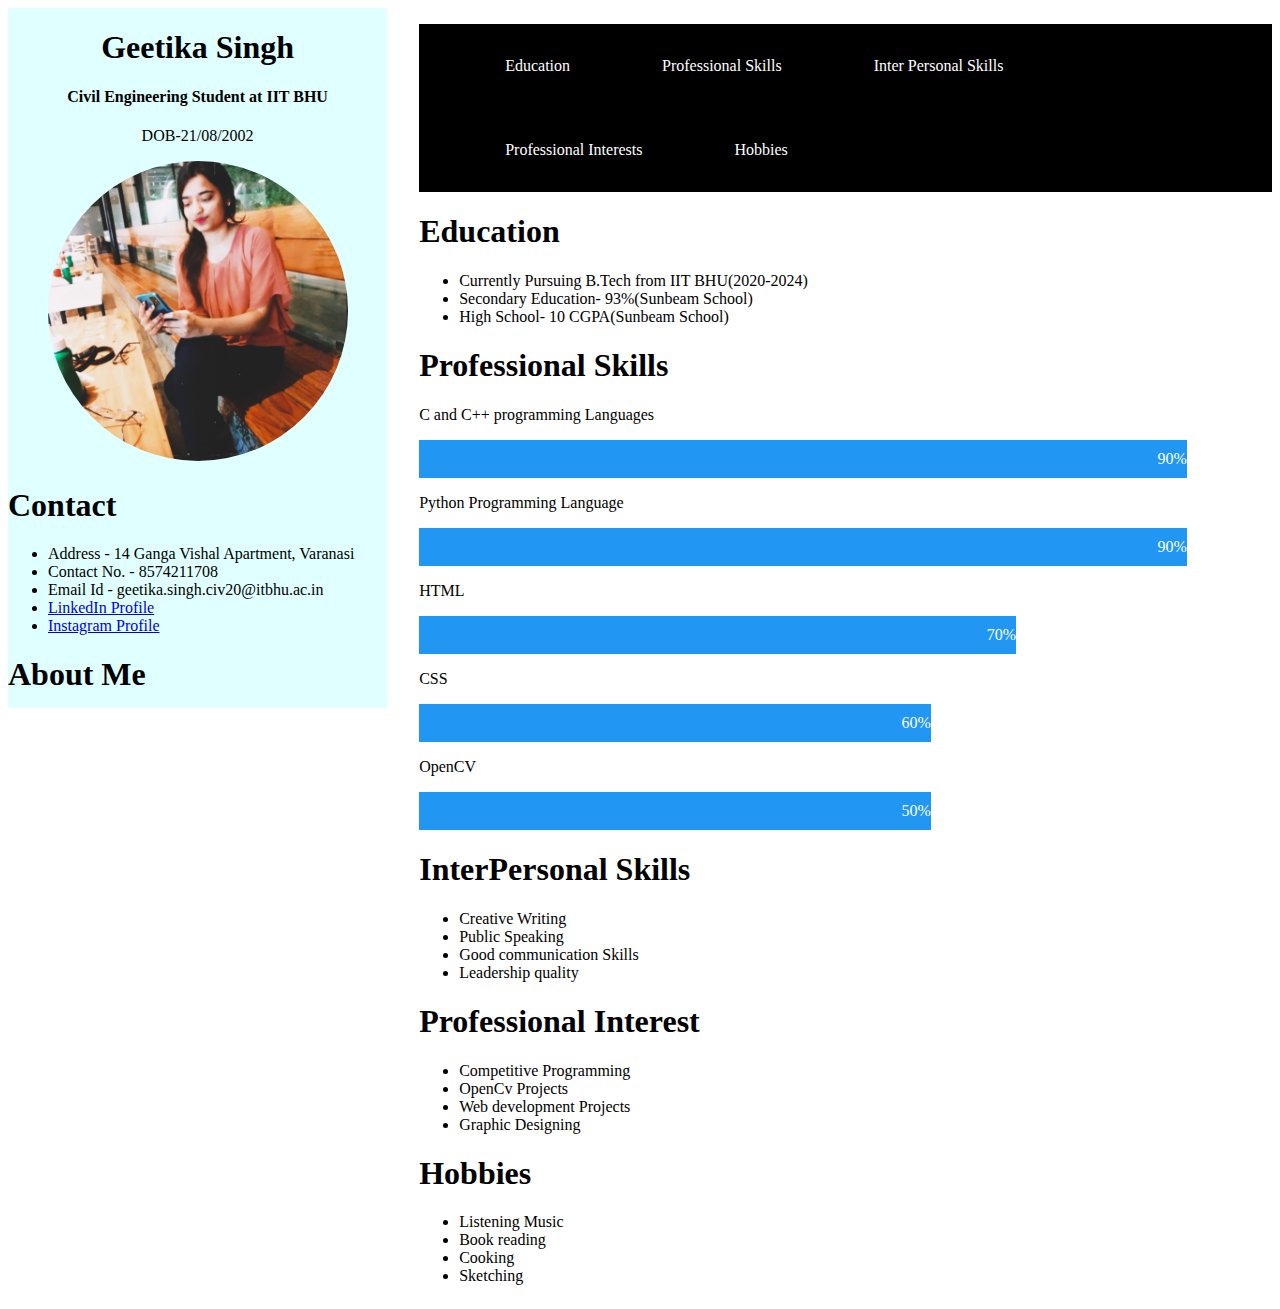
<file: index.html>
<!DOCTYPE html>
<html lang="en">
<head>
    <meta charset="UTF-8">
    <meta http-equiv="X-UA-Compatible" content="IE=edge">
    <meta name="viewport" content="width=device-width, initial-scale=1.0">
    <title>Website</title>
    <link rel="stylesheet" href="style.css">
</head>
<body>
    
    <div class="resume">
        <div class="col">
    <div class="divScroll">
    <section class="Intro">
    <h1>Geetika Singh</h1>
    <h4>Civil Engineering Student at IIT BHU</h4>
    <p>DOB-21/08/2002</p>
    <img src="Image.jpeg" alt="My pic" width="300" height="300">
    </section>
    <section class="Contact">
        <h1>Contact</h1>
        <ul>
            <li>
                Address - 14 Ganga Vishal Apartment, Varanasi
            </li>
            <li>
                Contact No. - 8574211708
            </li>
            <li>
                Email Id - geetika.singh.civ20@itbhu.ac.in
            </li>
            <li>
                <a href="https://www.linkedin.com/in/geetika-singh-b80602208/">LinkedIn Profile</a>
            </li>
            <li>
                <a href="https://www.instagram.com/geetikaaaa__/">Instagram Profile</a>
            </li>

        </ul>
    </section>
    <section class="About">
        <h1>About Me</h1>
        <p> Passionated geek in Technology, AI and Software development
            Enthusiast learner
        </p>
            <h4>Achievements</h4>
            <ul>
                <li>Completed 6-weeks certified DSA course on Coursera</li>
                <li>Currently pursuing a speciality in Competetive Programming via C++</li>
                <li>Completed various self-designed projects on Web development</li>
    
    </section>
        </div>
    </div>
    <div class="col">
        <style>
            .navbar{
                background-color:black;
            }
            .navbar ul{
                overflow:auto;
            }
            .navbar li{
                
                float:left;
                list-style:none;
                padding:3px 3px;
                margin:30px 40px;
            }
            .navbar li a{
                padding: 3px 3px;
                text-decoration:none;
                color:white;
            }
            .navbar li a:hover{
                background-color: turquoise;
            }
            .search{
                float:left;
                padding:34px;
    
            }
    
        </style>
    </head>
    <body>
        <header>
            <nav class="navbar">
                <ul>
                    <li><a href="#Edu">Education</a></li>
                    <li><a href="#Prof">Professional Skills</a></li>
                    <li><a href="#Inter">Inter Personal Skills</a></li>
                    <li><a href="#Interest">Professional Interests</a></li>
                    <li><a href="#Hob">Hobbies</a></li>
            
                </ul>
            </nav>
    
        </header>
    
    <section class ="Education" id="Edu">
        <h1>Education</h1>
            <ul>
                <li>
                    Currently Pursuing B.Tech from IIT BHU(2020-2024)
                </li>
                <li>
                    Secondary Education- 93%(Sunbeam School)
                </li>
                <li>
                    High School- 10 CGPA(Sunbeam School)
                </li>
        </ul>
    </section>
    <section class="Professional Skills" id="Prof">
        <h1>Professional Skills</h1>
        
        <p>C and C++ programming Languages</p>
            <div class="container">
            <div class="skills C">90%</div>
            </div>

            <p>Python Programming Language</p>
            <div class="container">
            <div class="skills Python">90%</div>
            </div>

            <p>HTML</p>
            <div class="container">
            <div class="skills HTML">70%</div>
            </div>

            <p>CSS</p>
            <div class="container">
            <div class="skills CSS">60%</div>
            </div>

            <p>OpenCV</p>
            <div class="container">
            <div class="skills OpenCV">50%</div>
            </div>
           
    </section>
    <section class="InterPersonal Skills" id="Inter">
        <h1>InterPersonal Skills</h1>
        <ul>
            <li>
                Creative Writing
            </li>
            <li>
                Public Speaking
            </li>
            <li>
                Good communication Skills
            </li>
            <li>
                Leadership quality
            </li>

            
        </ul>
    </section>
    <section class="Professional Interests" id="Interest">
        <h1>Professional Interest</h1>
        <ul>
            <li>
                Competitive Programming
            </li>
            <li>
                OpenCv Projects
            </li>
            <li>
                Web development Projects
            </li>
            <li>
                Graphic Designing
            </li>
        </ul>
    </section>
    <section class="Hobbies" id="Hob">
        <h1>Hobbies</h1>
        <ul>
            <li>
                Listening Music
            </li>
            <li>
                Book reading
            </li>
            <li>
                Cooking
            </li>
            <li>
                Sketching
            </li>
        </ul>
        </section>
    </div>
</div>
</body>
</html>
</file>
<file: style.css>
html{
    scroll-behavior: smooth;
}


.skills {
  text-align: right;
  padding-top: 10px; 
  padding-bottom: 10px; 
  color: white; }

.C {width: 90%; background-color: #2196F3;} 
.Python {width: 90%; background-color: #2196F3;} 
.HTML {width: 70%; background-color: #2196F3;} 
.CSS {width: 60%; background-color: #2196F3;}
.OpenCV{width: 60%; background-color: #2196F3;}

.Intro{
    text-align: center;
}
.Intro img{
    border-radius:9999px;
}

.resume{
    display:grid;
    grid-template-columns: 30% 1fr;
    grid-gap: 2rem;
    
}

.divScroll {
    overflow:scroll;
    height:700px;
    background-color: lightcyan;
    
}
</file>
